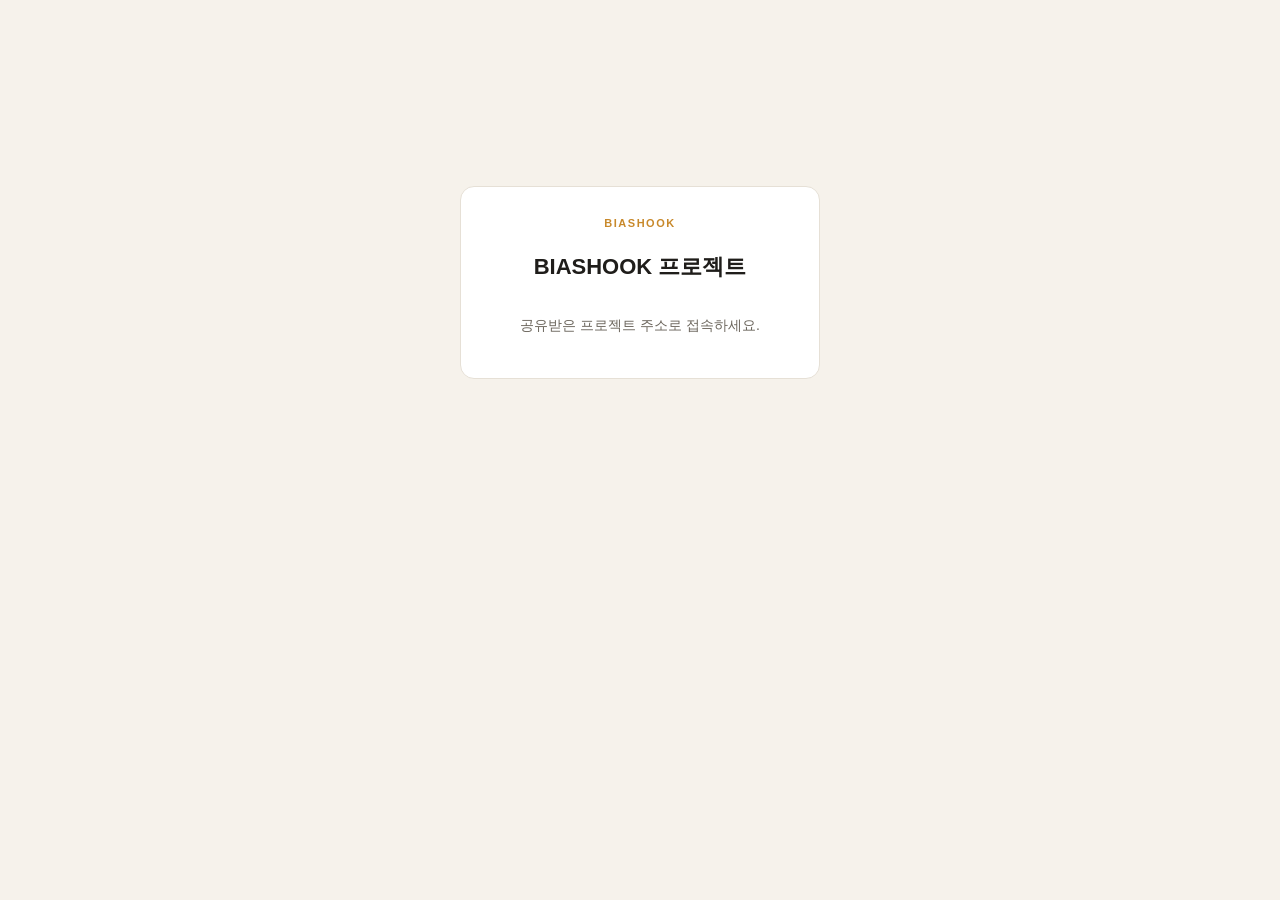
<file: index.html>
<!DOCTYPE html>
<html lang="ko">
<head>
<meta charset="UTF-8">
<meta name="viewport" content="width=device-width, initial-scale=1">
<meta name="robots" content="noindex, nofollow">
<meta http-equiv="Content-Security-Policy" content="default-src 'self'; script-src 'self'; style-src 'self' 'unsafe-inline'; connect-src 'self'; object-src 'none'; base-uri 'none'; form-action 'none'">
<meta name="referrer" content="no-referrer">
<title>BIASHOOK</title>
<link rel="stylesheet" href="assets/tracker.css">
</head>
<body>
<main class="viewer"><div class="lock"><div class="brand">BIASHOOK</div><h1>BIASHOOK 프로젝트</h1><p class="muted">공유받은 프로젝트 주소로 접속하세요.</p></div></main>
</body>
</html>
</file>
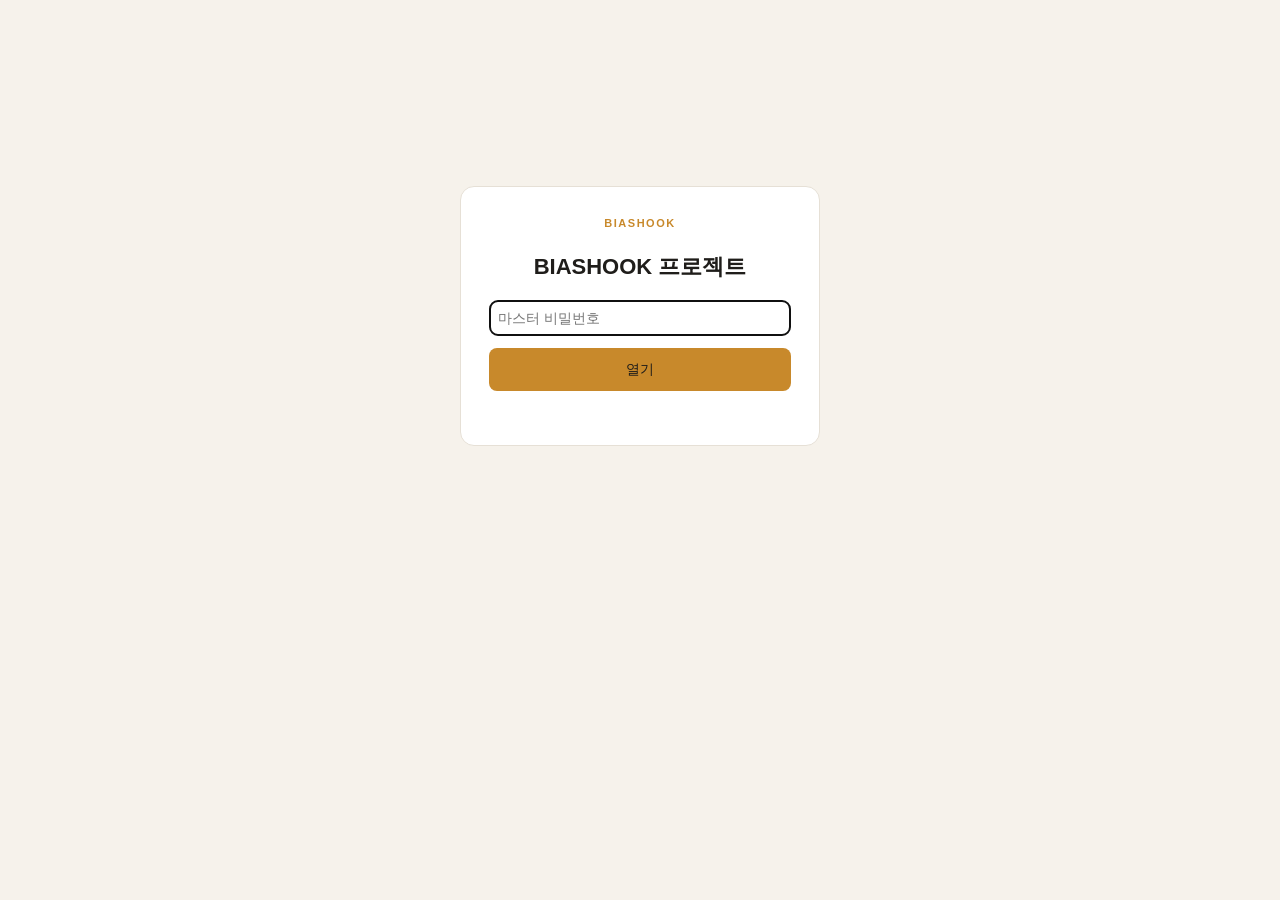
<file: o4w7e2/index.html>
<!DOCTYPE html>
<html lang="ko">
<head>
<meta charset="UTF-8">
<meta name="viewport" content="width=device-width, initial-scale=1">
<meta name="robots" content="noindex, nofollow">
<meta http-equiv="Content-Security-Policy" content="default-src 'self'; script-src 'self'; style-src 'self' 'unsafe-inline'; connect-src 'self'; object-src 'none'; base-uri 'none'; form-action 'none'">
<meta name="referrer" content="no-referrer">
<title>BIASHOOK 프로젝트</title>
<link rel="stylesheet" href="../assets/tracker.css">
</head>
<body>
<main id="app" class="viewer"></main>
<script src="../assets/model.js"></script>
<script src="../assets/crypto.js"></script>
<script src="../assets/render.js"></script>
<script src="../assets/hub.js"></script>
</body>
</html>
</file>
<file: assets/tracker.css>
:root{color-scheme:light dark;--bg:#f6f2eb;--panel:#fff;--ink:#1f1d1a;--muted:#6b655c;--line:#e6e0d6;--accent:#c8892b;--accent-soft:#fbf1e1;--green:#2e9d5b;--red:#d2453b;--done-bg:#e6f4ec;--done-ink:#1f6b40;--font:-apple-system,BlinkMacSystemFont,"Apple SD Gothic Neo","Pretendard","Noto Sans KR",sans-serif}
@media (prefers-color-scheme:dark){:root{--bg:#171512;--panel:#211e1a;--ink:#efe9df;--muted:#a39b8f;--line:#3a352e;--accent-soft:#3a2d17;--done-bg:#1d3a2a;--done-ink:#9fd9b6;--red:#ff7b72}}
*{box-sizing:border-box}
body{margin:0;background:var(--bg);color:var(--ink);font:14px/1.6 var(--font)}
a{color:inherit}
h1{font-size:22px;margin:4px 0}h2{font-size:16px;margin:28px 0 10px}h3{font-size:15px;margin:0 0 8px}
small{font-size:12px}.muted{color:var(--muted)}
.brand{font-size:11px;letter-spacing:.14em;font-weight:700;color:var(--accent)}
.viewer,.editor{max-width:1100px;margin:0 auto;padding:24px 16px 64px}
.phead{background:var(--panel);border:1px solid var(--line);border-radius:14px;padding:18px 20px}
.goal{background:var(--accent-soft);border-left:4px solid var(--accent);padding:8px 12px;margin:10px 0;font-weight:600}
.chips{display:flex;flex-wrap:wrap;gap:6px}
.chip{border:1px solid var(--line);border-radius:999px;padding:2px 10px;font-size:12px;background:var(--panel)}
.stage{background:var(--panel);border:1px solid var(--line);border-radius:12px;padding:12px 16px;margin-bottom:10px}
.stage-done{opacity:.7}
.stage-h{display:flex;flex-wrap:wrap;align-items:center;gap:10px}
.bar{display:inline-block;width:120px;height:6px;background:var(--line);border-radius:3px;overflow:hidden}
.bar i{display:block;height:100%;background:var(--green)}
.tl{display:flex;flex-wrap:wrap;align-items:center;gap:6px;margin-top:10px}
.ln{width:18px;height:1px;background:var(--line)}
.ms{border:1px solid var(--line);border-radius:8px;padding:4px 10px;font-size:13px;text-decoration:none;white-space:nowrap}
.ms-done{background:var(--done-bg);color:var(--done-ink);border-color:transparent}
.ms-active{border:2px solid var(--accent);font-weight:600}
.ms-planned{color:var(--muted)}
.mview{background:var(--panel);border:1px solid var(--line);border-radius:12px;padding:14px 16px;margin-bottom:12px}
.tablewrap{overflow-x:auto}
table{border-collapse:collapse;width:100%;font-size:13px}
th,td{text-align:left;padding:8px 6px;border-top:1px solid var(--line);vertical-align:top}
th{font-size:12px;color:var(--muted);font-weight:500;border-top:none}
.nowrap{white-space:nowrap}
.team{background:var(--accent-soft);border-radius:6px;padding:1px 8px;font-size:12px;white-space:nowrap}
.decision{background:var(--accent-soft);border-radius:10px;padding:10px 14px;margin-top:10px}
input,select,textarea,button{font:inherit;color:inherit}
input,select,textarea{border:1px solid var(--line);border-radius:8px;padding:6px 8px;background:var(--panel);width:100%}
button,.btn{border:1px solid var(--line);background:var(--panel);border-radius:8px;padding:6px 12px;cursor:pointer;text-decoration:none;display:inline-block}
.lock{max-width:360px;margin:18vh auto 0;background:var(--panel);border:1px solid var(--line);border-radius:14px;padding:28px;display:flex;flex-direction:column;gap:12px;text-align:center}
.lock button{background:var(--accent);color:#1f1d1a;border:none;padding:10px}
.err{color:var(--red);min-height:1em;margin:0}
footer{margin-top:32px;font-size:12px}
.tablewrap{-webkit-overflow-scrolling:touch}
.tablewrap table{min-width:760px}
th{white-space:nowrap}
td{word-break:keep-all;overflow-wrap:anywhere}
td:nth-child(3),td:nth-child(5),td:nth-child(6){min-width:150px}
.hub-tabs{position:sticky;top:0;z-index:5;display:flex;align-items:center;gap:6px;background:var(--panel);border-bottom:1px solid var(--line);padding:8px 10px}
.hub-tabs .tabs-scroll{display:flex;gap:6px;overflow-x:auto;flex:1;-webkit-overflow-scrolling:touch}
.hub-tabs .tab{border:1px solid var(--line);border-radius:8px;padding:6px 12px;text-decoration:none;white-space:nowrap;font-size:13px;color:var(--muted);background:var(--panel)}
.hub-tabs .tab.active{border-color:var(--accent);color:var(--ink);font-weight:600;background:var(--accent-soft)}
.hub-tabs .tab-nav{border:1px solid var(--line);background:var(--panel);border-radius:8px;padding:4px 10px;cursor:pointer;flex:0 0 auto}
.hub-body{max-width:1100px;margin:0 auto;padding:16px 16px 64px}
.chase{display:flex;flex-wrap:wrap;gap:6px;margin:14px 0}
.chase.ok{color:var(--green)}
.alert{border-radius:8px;padding:4px 10px;font-size:13px;text-decoration:none}
.alert.red{background:#fbe4e2;color:#8e2a22}
.alert.yellow{background:#fbf1d6;color:#7a5a06}
@media (prefers-color-scheme:dark){.alert.red{background:#4a1f1b;color:#f5b8b2}.alert.yellow{background:#43360f;color:#f1d98c}}
</file>
